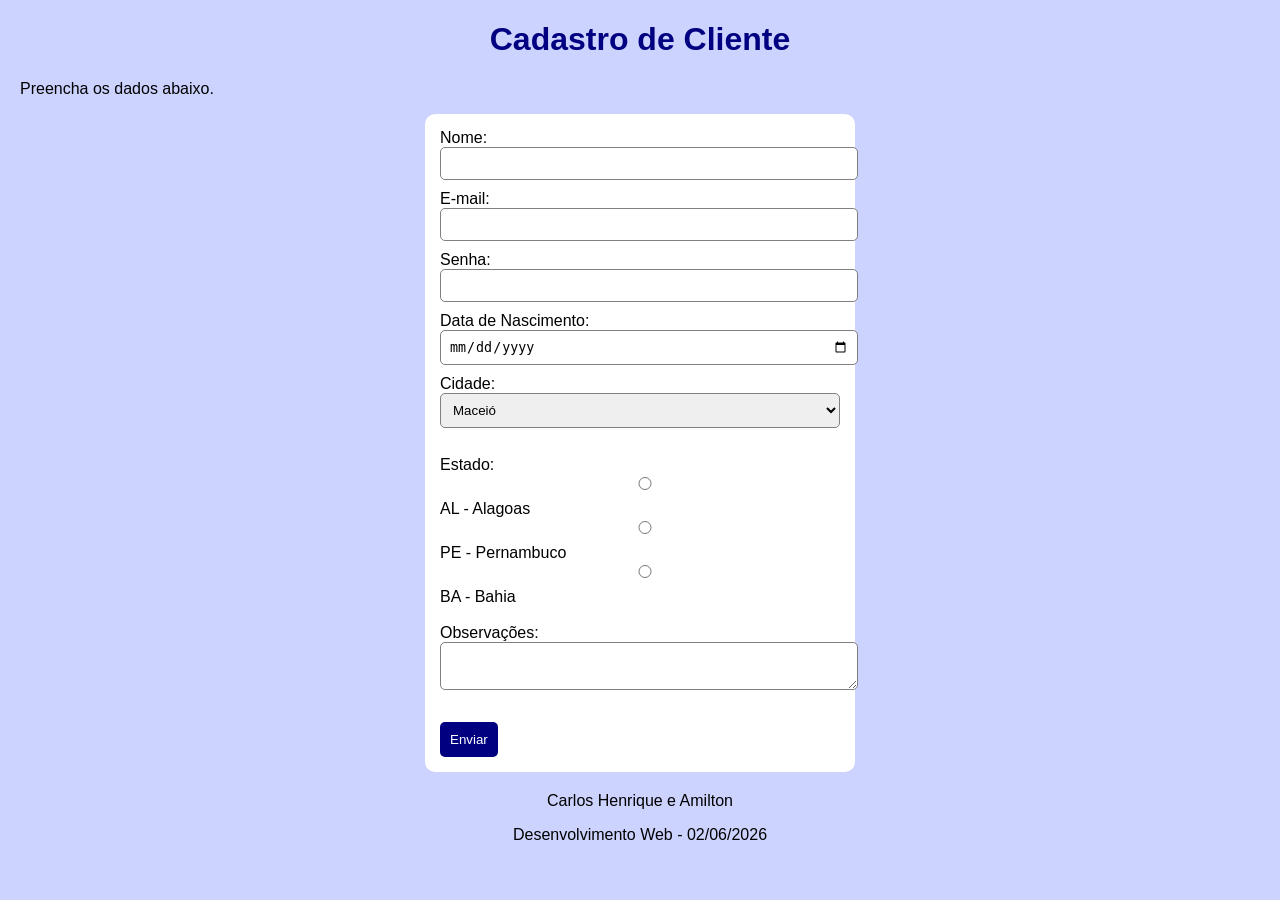
<file: atividade-css01-sala/index.html>
<!DOCTYPE html>
<html>
<head>
    <meta charset="UTF-8">
    <title>Cadastro de Cliente</title>
    <link rel="stylesheet" href="style.css">
</head>
<body>

    <h1>Cadastro de Cliente</h1>
    
    <p>Preencha os dados abaixo.</p>

    <form>
        <label>Nome:</label>
        <input type="text">
        <br>

        <label>E-mail:</label>
        <input type="email">
        <br>

        <label>Senha:</label>
        <input type="password">
        <br>

        <label>Data de Nascimento:</label>
        <input type="date">
        <br>

        <label>Cidade:</label>
        <select>
            <option>Maceió</option>
            <option>Recife</option>
            <option>Salvador</option>
        </select>
        <br><br>

        <label>Estado:</label>
        <br>

        <input type="radio" id="al" name="estado" value="AL">
        <label for="al">AL - Alagoas</label>
        <br>

        <input type="radio" id="pe" name="estado" value="PE">
        <label for="pe">PE - Pernambuco</label>
        <br>

        <input type="radio" id="ba" name="estado" value="BA">
        <label for="ba">BA - Bahia</label>
        <br><br>

        <label>Observações:</label>
        <br>
        <textarea></textarea>

        <br><br>

        <button type="submit">Enviar</button>
    </form>

    <footer>
        <p>Carlos Henrique e Amilton</p>
        <p>Desenvolvimento Web - 02/06/2026</p>
    </footer>

</body>
</html>
</file>
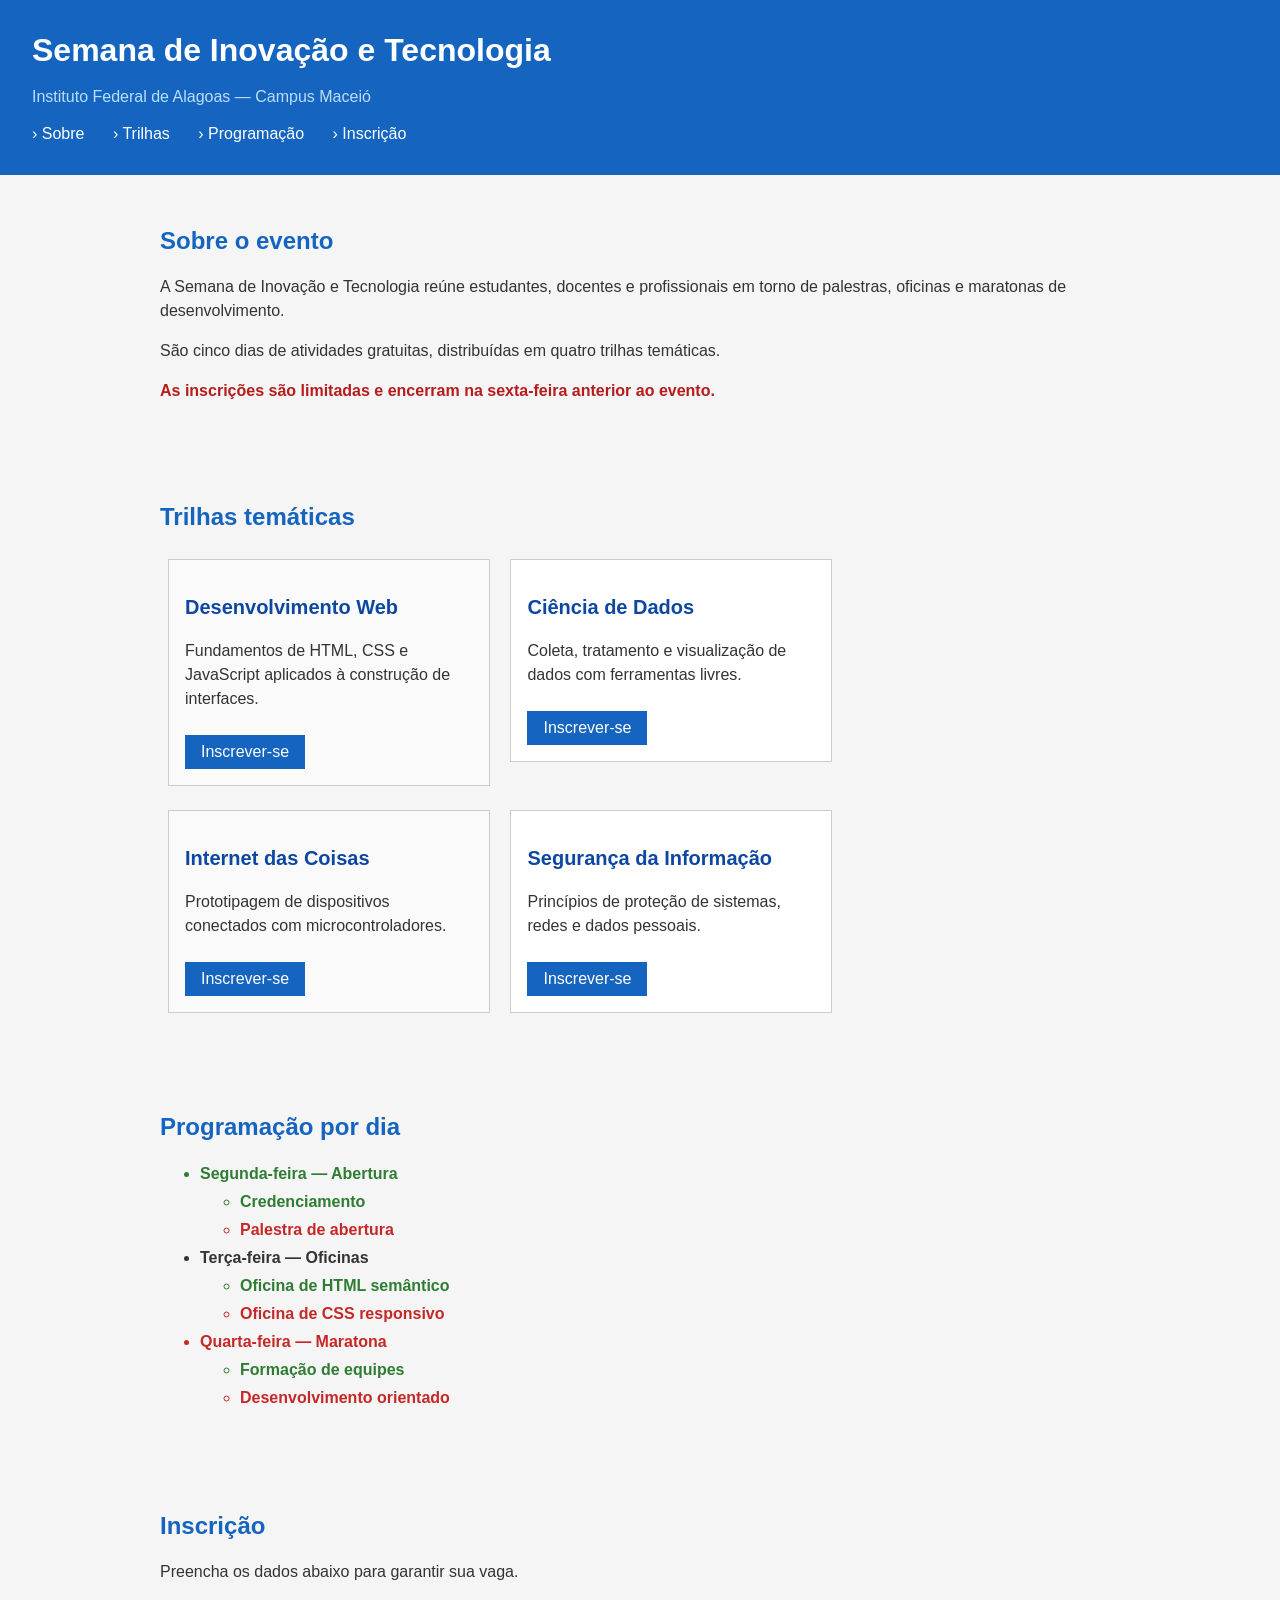
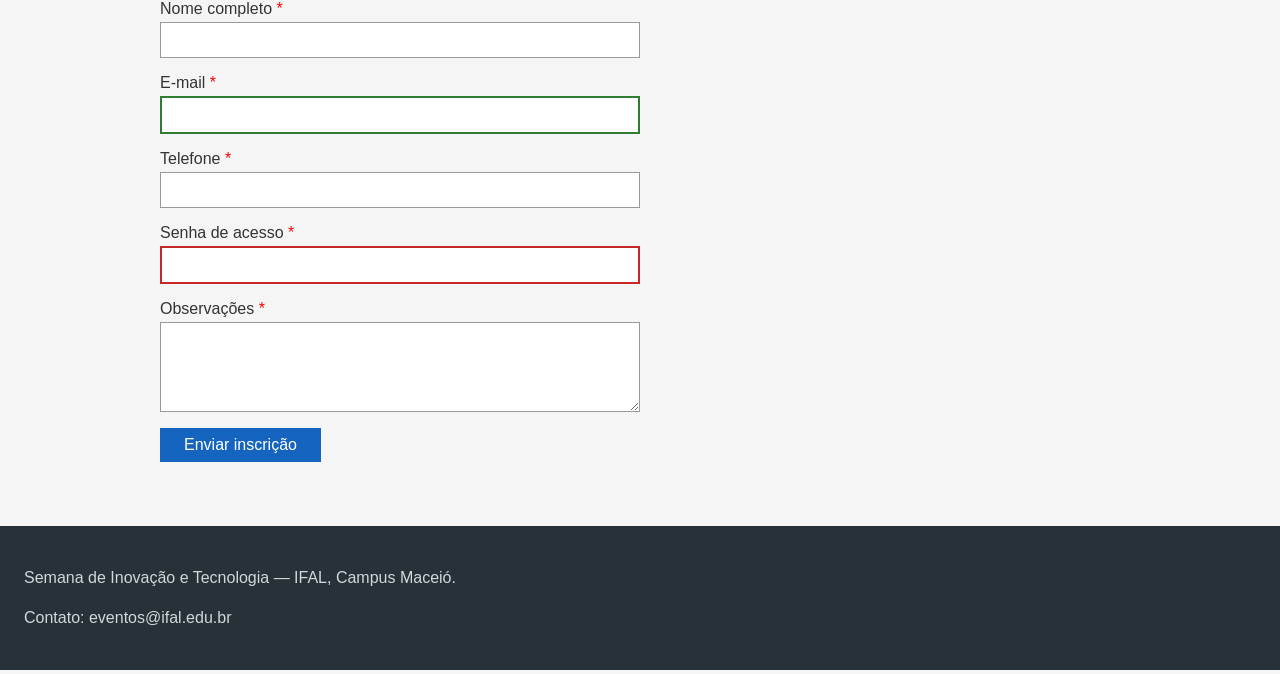
<file: Cap07/Index.html>
<!DOCTYPE html>
<html lang="pt-BR">
<head>
  <meta charset="UTF-8">
  <meta name="viewport" content="width=device-width, initial-scale=1.0">
  <title>Semana de Inovação e Tecnologia — IFAL</title>
  <!--
    ATENÇÃO: este arquivo HTML NÃO deve ser modificado.
    Toda a atividade é resolvida exclusivamente no arquivo atv01.css.
  -->
  <link rel="stylesheet" href="style.css">
</head>
<body>

  <header class="cabecalho">
    <h1>Semana de Inovação e Tecnologia</h1>
    <p class="subtitulo">Instituto Federal de Alagoas — Campus Maceió</p>
    <nav class="menu">
      <ul>
        <li><a href="#sobre">Sobre</a></li>
        <li><a href="#trilhas">Trilhas</a></li>
        <li><a href="#programacao">Programação</a></li>
        <li><a href="#inscricao">Inscrição</a></li>
      </ul>
    </nav>
  </header>

  <main>

    <section id="sobre" class="secao">
      <h2>Sobre o evento</h2>
      <p>A Semana de Inovação e Tecnologia reúne estudantes, docentes e profissionais em torno de palestras, oficinas e maratonas de desenvolvimento.</p>
      <p>São cinco dias de atividades gratuitas, distribuídas em quatro trilhas temáticas.</p>
      <p class="destaque">As inscrições são limitadas e encerram na sexta-feira anterior ao evento.</p>
    </section>

    <section id="trilhas" class="secao">
      <h2>Trilhas temáticas</h2>
      <div class="grade">
        <article class="cartao">
          <h3>Desenvolvimento Web</h3>
          <p>Fundamentos de HTML, CSS e JavaScript aplicados à construção de interfaces.</p>
          <a href="#inscricao" class="botao">Inscrever-se</a>
        </article>
        <article class="cartao">
          <h3>Ciência de Dados</h3>
          <p>Coleta, tratamento e visualização de dados com ferramentas livres.</p>
          <a href="#inscricao" class="botao">Inscrever-se</a>
        </article>
        <article class="cartao">
          <h3>Internet das Coisas</h3>
          <p>Prototipagem de dispositivos conectados com microcontroladores.</p>
          <a href="#inscricao" class="botao">Inscrever-se</a>
        </article>
        <article class="cartao">
          <h3>Segurança da Informação</h3>
          <p>Princípios de proteção de sistemas, redes e dados pessoais.</p>
          <a href="#inscricao" class="botao">Inscrever-se</a>
        </article>
      </div>
    </section>

    <section id="programacao" class="secao">
      <h2>Programação por dia</h2>
      <ul class="lista-dias">
        <li>Segunda-feira — Abertura
          <ul>
            <li>Credenciamento</li>
            <li>Palestra de abertura</li>
          </ul>
        </li>
        <li>Terça-feira — Oficinas
          <ul>
            <li>Oficina de HTML semântico</li>
            <li>Oficina de CSS responsivo</li>
          </ul>
        </li>
        <li>Quarta-feira — Maratona
          <ul>
            <li>Formação de equipes</li>
            <li>Desenvolvimento orientado</li>
          </ul>
        </li>
      </ul>
    </section>

    <section id="inscricao" class="secao">
      <h2>Inscrição</h2>
      <p>Preencha os dados abaixo para garantir sua vaga.</p>
      <form class="formulario">
        <label for="nome">Nome completo</label>
        <input type="text" id="nome" name="nome">

        <label for="email">E-mail</label>
        <input type="email" id="email" name="email">

        <label for="telefone">Telefone</label>
        <input type="tel" id="telefone" name="telefone">

        <label for="senha">Senha de acesso</label>
        <input type="password" id="senha" name="senha">

        <label for="mensagem">Observações</label>
        <textarea id="mensagem" name="mensagem" rows="4"></textarea>

        <button type="submit">Enviar inscrição</button>
      </form>
    </section>

  </main>

  <footer class="rodape">
    <p>Semana de Inovação e Tecnologia — IFAL, Campus Maceió.</p>
    <p>Contato: eventos@ifal.edu.br</p>
  </footer>

</body>
</html>
</file>
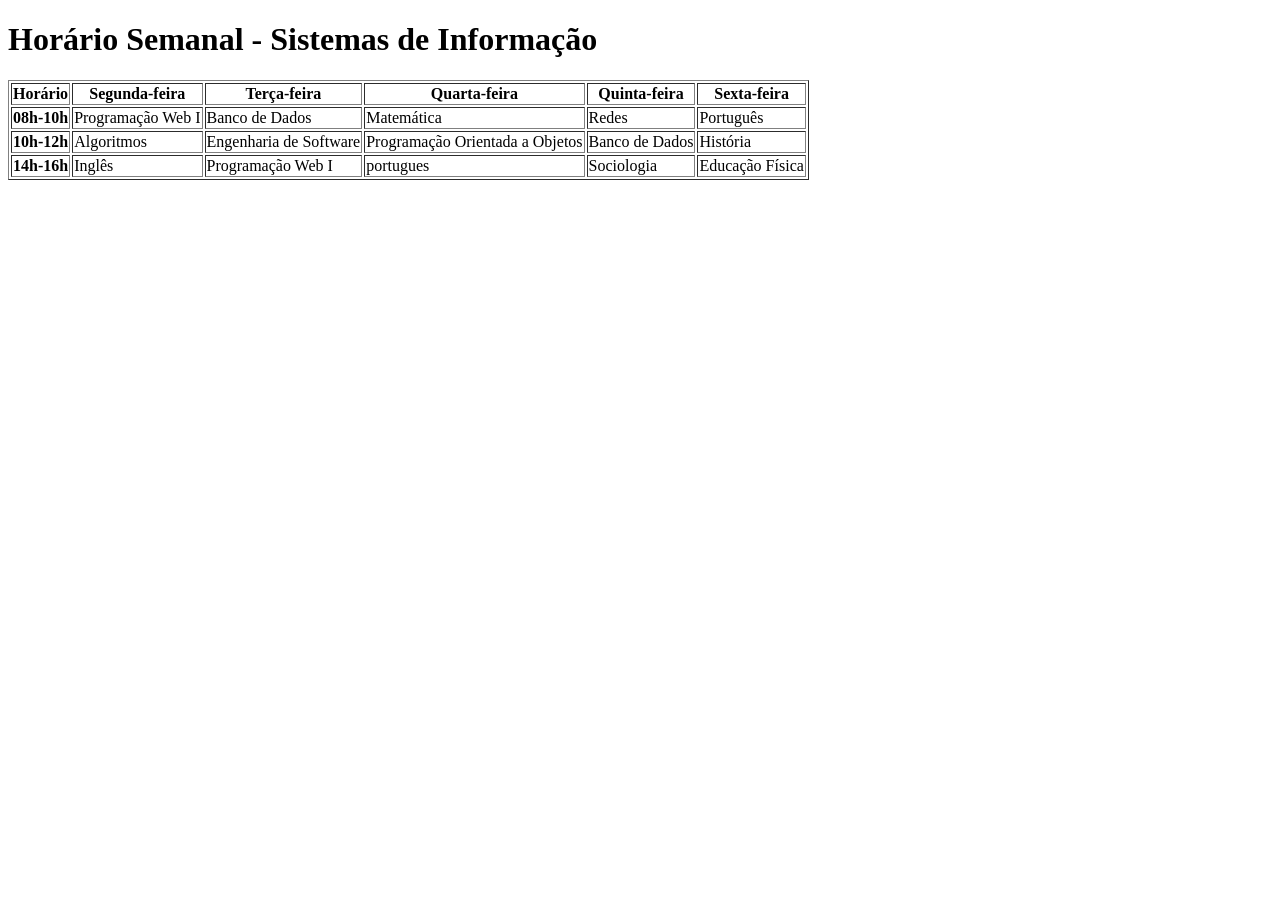
<file: Cap04/At01-tabela-basica.html>
<!DOCTYPE html>
<html lang="pt-BR">
<head>
    <meta charset="UTF-8">
    <title>Horário Semanal - Cap. 4 / Ativ. 1</title>
</head>
<body>

<h1>Horário Semanal - Sistemas de Informação</h1>

<table border="1">
    <tr>
        <th>Horário</th>
        <th>Segunda-feira</th>
        <th>Terça-feira</th>
        <th>Quarta-feira</th>
        <th>Quinta-feira</th>
        <th>Sexta-feira</th>
    </tr>

    <tr>
        <th>08h-10h</th>
        <td>Programação Web I</td>
        <td>Banco de Dados</td>
        <td>Matemática</td>
        <td>Redes</td>
        <td>Português</td>
    </tr>

    <tr>
        <th>10h-12h</th>
        <td>Algoritmos</td>
        <td>Engenharia de Software</td>
        <td>Programação Orientada a Objetos</td>
        <td>Banco de Dados</td>
        <td>História</td>
    </tr>

    <tr>
        <th>14h-16h</th>
        <td>Inglês</td>
        <td>Programação Web I</td>
        <td>portugues</td>
        <td>Sociologia</td>
        <td>Educação Física</td>
    </tr>

</table>

<p>
    

</body>
</html>
</file>
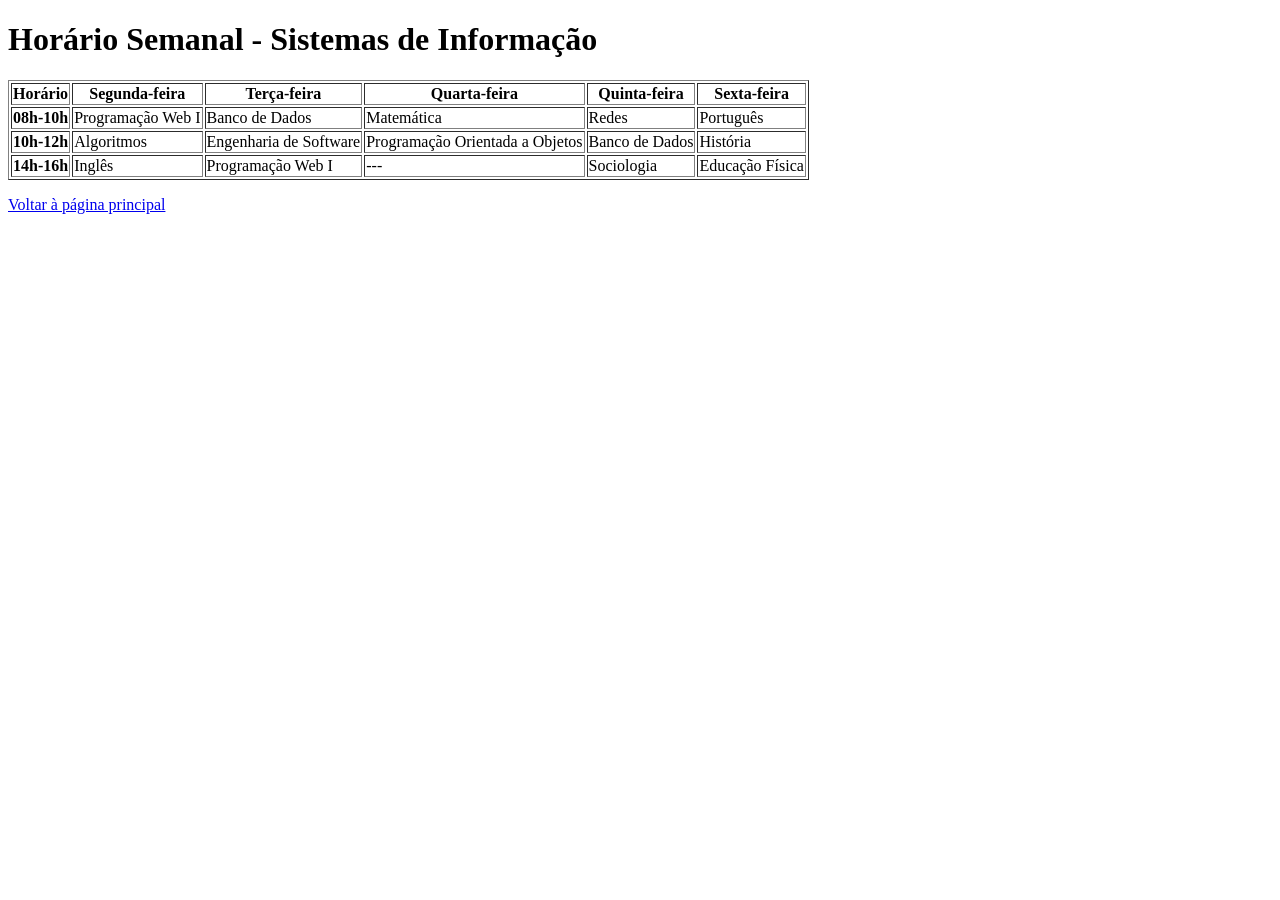
<file: Cap04/at01-tabela-basica.html>
<!DOCTYPE html>
<html lang="pt-BR">
<head>
    <meta charset="UTF-8">
    <title>Horário Semanal - Cap. 4 / Ativ. 1</title>
</head>
<body>

<h1>Horário Semanal - Sistemas de Informação</h1>

<table border="1">
    <tr>
        <th>Horário</th>
        <th>Segunda-feira</th>
        <th>Terça-feira</th>
        <th>Quarta-feira</th>
        <th>Quinta-feira</th>
        <th>Sexta-feira</th>
    </tr>

    <tr>
        <th>08h-10h</th>
        <td>Programação Web I</td>
        <td>Banco de Dados</td>
        <td>Matemática</td>
        <td>Redes</td>
        <td>Português</td>
    </tr>

    <tr>
        <th>10h-12h</th>
        <td>Algoritmos</td>
        <td>Engenharia de Software</td>
        <td>Programação Orientada a Objetos</td>
        <td>Banco de Dados</td>
        <td>História</td>
    </tr>

    <tr>
        <th>14h-16h</th>
        <td>Inglês</td>
        <td>Programação Web I</td>
        <td>---</td>
        <td>Sociologia</td>
        <td>Educação Física</td>
    </tr>

</table>

<p>
    <a href="index.html">Voltar à página principal</a>
</p>

</body>
</html>
</file>
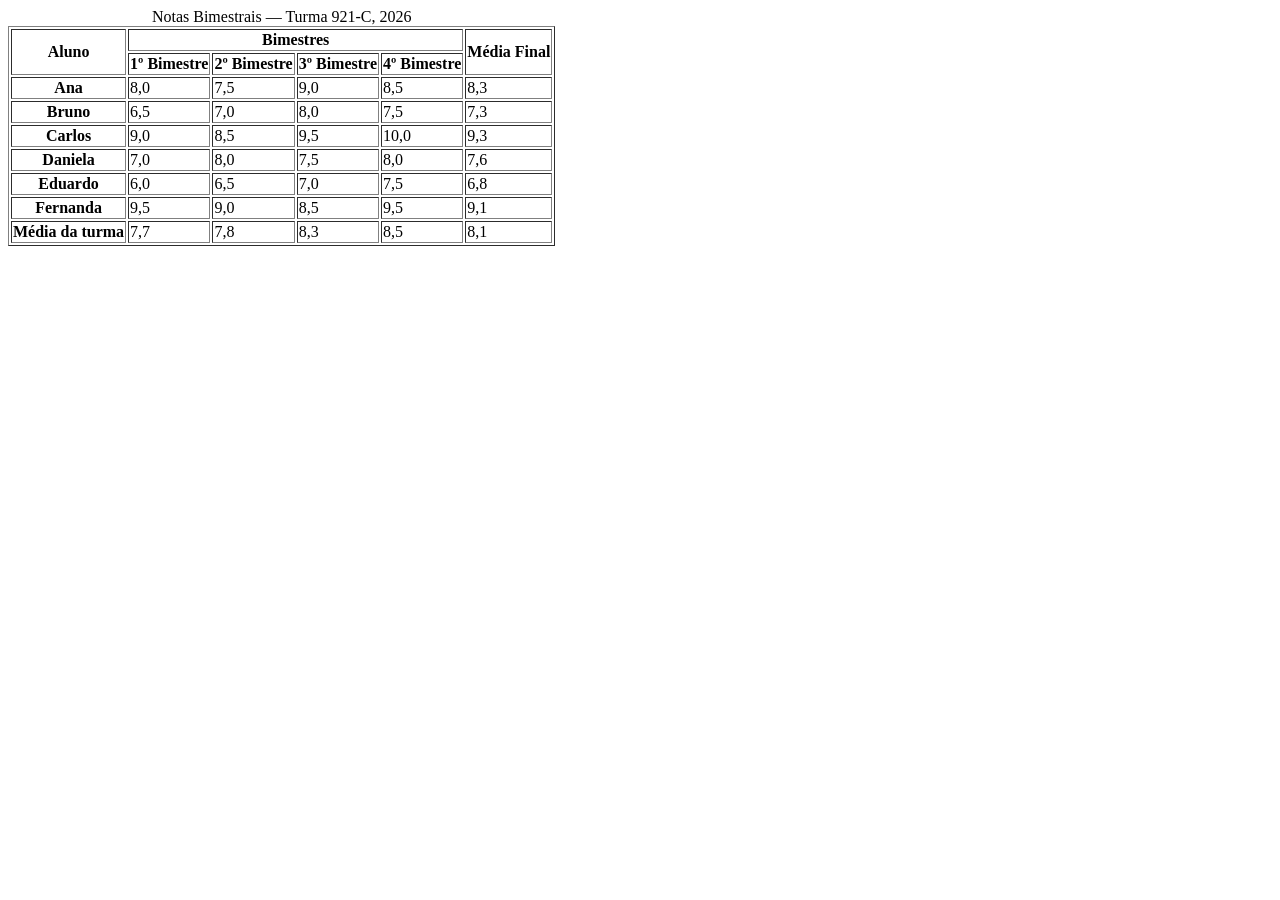
<file: Cap04/at02.html>
<!DOCTYPE html>
<html lang="pt-BR">
<head>
    <meta charset="UTF-8">
    <title>Atividade 2 - Tabela Semântica</title>
</head>
<body>

<table border="1">
    <caption>Notas Bimestrais — Turma 921-C, 2026</caption>

    <thead>
        <tr>
            <th scope="col" rowspan="2">Aluno</th>
            <th scope="col" colspan="4">Bimestres</th>
            <th scope="col" rowspan="2">Média Final</th>
        </tr>
        <tr>
            <th scope="col">1º Bimestre</th>
            <th scope="col">2º Bimestre</th>
            <th scope="col">3º Bimestre</th>
            <th scope="col">4º Bimestre</th>
        </tr>
    </thead>

    <tbody>
        <tr>
            <th scope="row">Ana</th>
            <td>8,0</td>
            <td>7,5</td>
            <td>9,0</td>
            <td>8,5</td>
            <td>8,3</td>
        </tr>

        <tr>
            <th scope="row">Bruno</th>
            <td>6,5</td>
            <td>7,0</td>
            <td>8,0</td>
            <td>7,5</td>
            <td>7,3</td>
        </tr>

        <tr>
            <th scope="row">Carlos</th>
            <td>9,0</td>
            <td>8,5</td>
            <td>9,5</td>
            <td>10,0</td>
            <td>9,3</td>
        </tr>

        <tr>
            <th scope="row">Daniela</th>
            <td>7,0</td>
            <td>8,0</td>
            <td>7,5</td>
            <td>8,0</td>
            <td>7,6</td>
        </tr>

        <tr>
            <th scope="row">Eduardo</th>
            <td>6,0</td>
            <td>6,5</td>
            <td>7,0</td>
            <td>7,5</td>
            <td>6,8</td>
        </tr>

        <tr>
            <th scope="row">Fernanda</th>
            <td>9,5</td>
            <td>9,0</td>
            <td>8,5</td>
            <td>9,5</td>
            <td>9,1</td>
        </tr>
    </tbody>

    <tfoot>
        <tr>
            <th>Média da turma</th>
            <td>7,7</td>
            <td>7,8</td>
            <td>8,3</td>
            <td>8,5</td>
            <td>8,1</td>
        </tr>
    </tfoot>
</table>

 
</body>
</html>
</file>
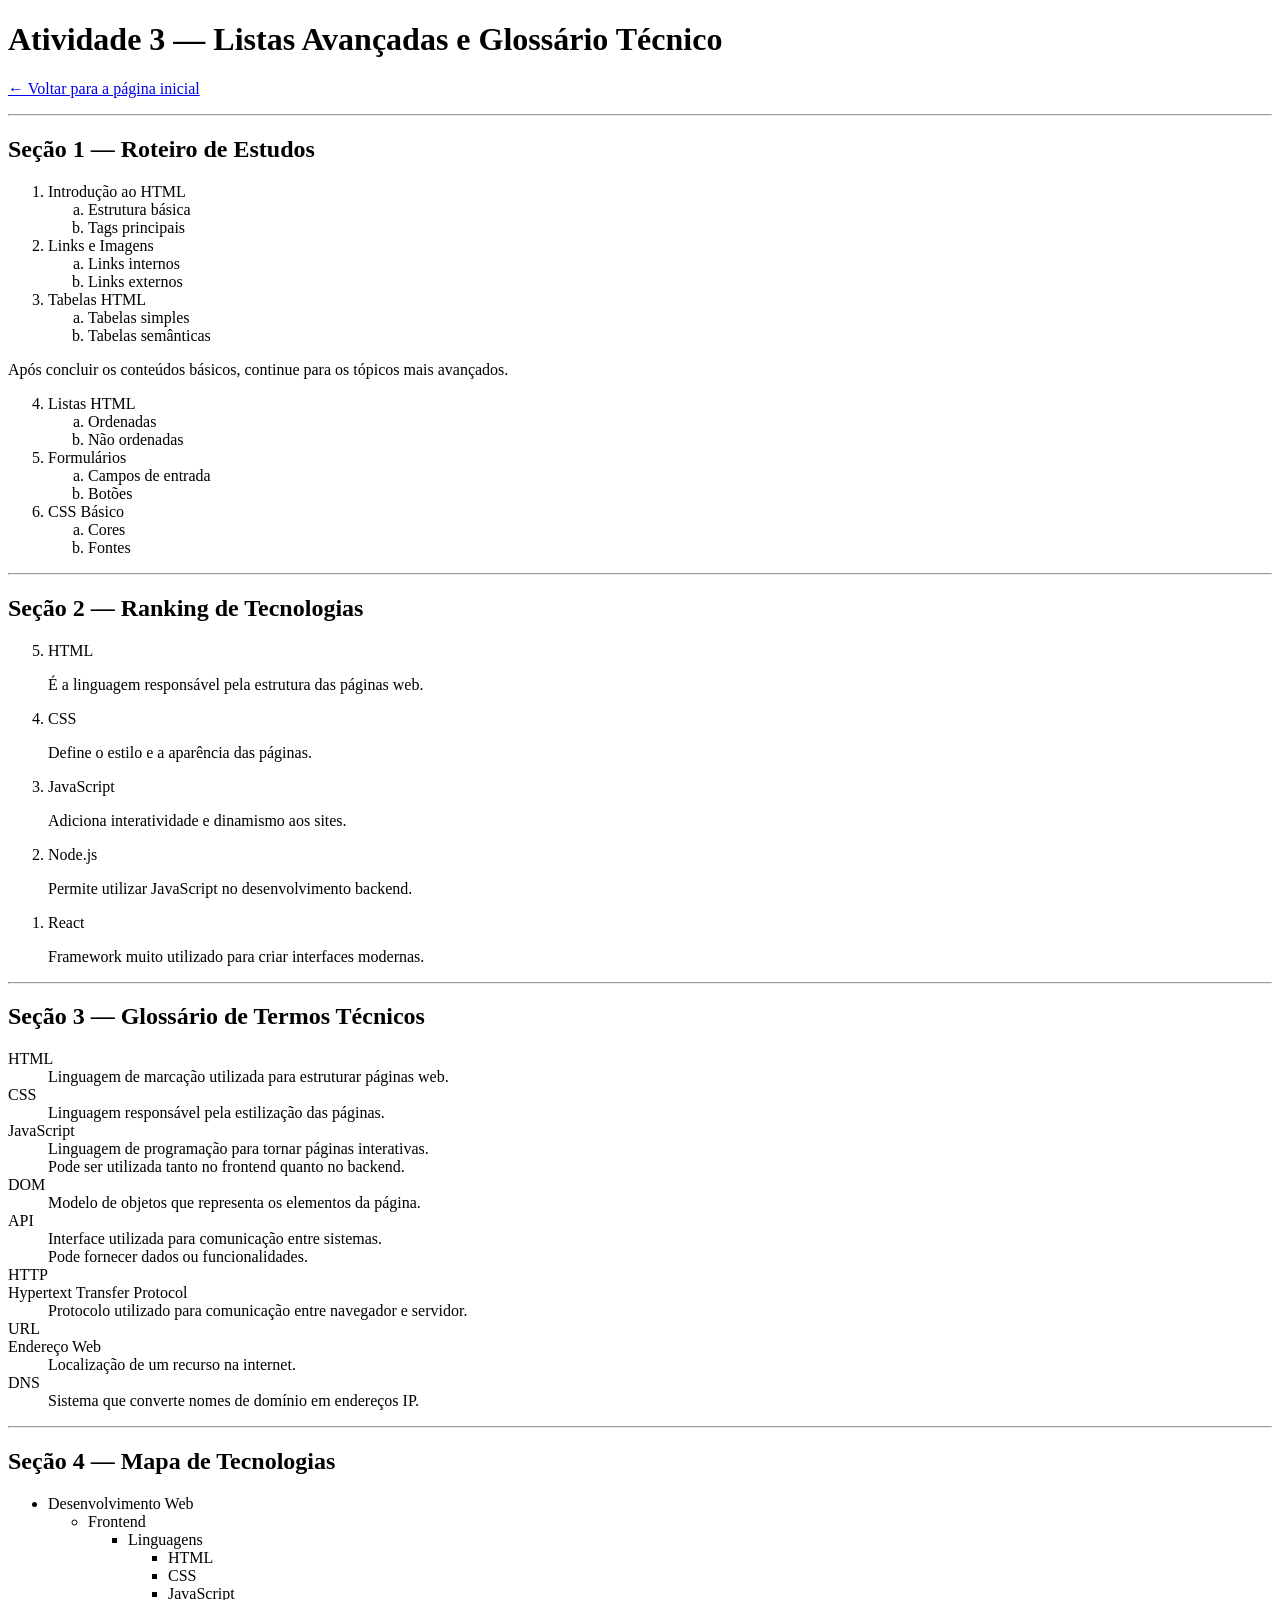
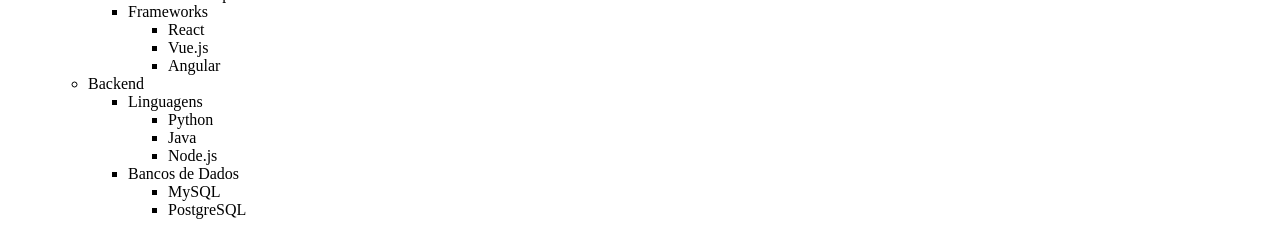
<file: Cap04/at03.html>
<!DOCTYPE html>
<html lang="pt-BR">
<head>
    <meta charset="UTF-8">
    <title>Atividade 3 - Listas Avançadas e Glossário</title>
</head>
<body>

<h1>Atividade 3 — Listas Avançadas e Glossário Técnico</h1>

<p><a href="../index.html">← Voltar para a página inicial</a></p>

<hr>

<h2>Seção 1 — Roteiro de Estudos</h2>

<ol>
    <li>Introdução ao HTML
        <ol type="a">
            <li>Estrutura básica</li>
            <li>Tags principais</li>
        </ol>
    </li>

    <li>Links e Imagens
        <ol type="a">
            <li>Links internos</li>
            <li>Links externos</li>
        </ol>
    </li>

    <li>Tabelas HTML
        <ol type="a">
            <li>Tabelas simples</li>
            <li>Tabelas semânticas</li>
        </ol>
    </li>
</ol>

<p>Após concluir os conteúdos básicos, continue para os tópicos mais avançados.</p>

<ol start="4">
    <li>Listas HTML
        <ol type="a">
            <li>Ordenadas</li>
            <li>Não ordenadas</li>
        </ol>
    </li>

    <li>Formulários
        <ol type="a">
            <li>Campos de entrada</li>
            <li>Botões</li>
        </ol>
    </li>

    <li>CSS Básico
        <ol type="a">
            <li>Cores</li>
            <li>Fontes</li>
        </ol>
    </li>
</ol>

<hr>

<h2>Seção 2 — Ranking de Tecnologias</h2>

<ol reversed>
    <li>HTML
        <p>É a linguagem responsável pela estrutura das páginas web.</p>
    </li>

    <li>CSS
        <p>Define o estilo e a aparência das páginas.</p>
    </li>

    <li>JavaScript
        <p>Adiciona interatividade e dinamismo aos sites.</p>
    </li>

    <li>Node.js
        <p>Permite utilizar JavaScript no desenvolvimento backend.</p>
    </li>

    <li>React
        <p>Framework muito utilizado para criar interfaces modernas.</p>
    </li>
</ol>

<hr>

<h2>Seção 3 — Glossário de Termos Técnicos</h2>

<dl>

    <dt>HTML</dt>
    <dd>Linguagem de marcação utilizada para estruturar páginas web.</dd>

    <dt>CSS</dt>
    <dd>Linguagem responsável pela estilização das páginas.</dd>

    <dt>JavaScript</dt>
    <dd>Linguagem de programação para tornar páginas interativas.</dd>
    <dd>Pode ser utilizada tanto no frontend quanto no backend.</dd>

    <dt>DOM</dt>
    <dd>Modelo de objetos que representa os elementos da página.</dd>

    <dt>API</dt>
    <dd>Interface utilizada para comunicação entre sistemas.</dd>
    <dd>Pode fornecer dados ou funcionalidades.</dd>

    <dt>HTTP</dt>
    <dt>Hypertext Transfer Protocol</dt>
    <dd>Protocolo utilizado para comunicação entre navegador e servidor.</dd>

    <dt>URL</dt>
    <dt>Endereço Web</dt>
    <dd>Localização de um recurso na internet.</dd>

    <dt>DNS</dt>
    <dd>Sistema que converte nomes de domínio em endereços IP.</dd>

</dl>

<hr>

<h2>Seção 4 — Mapa de Tecnologias</h2>

<ul>
    <li>Desenvolvimento Web
        <ul>
            <li>Frontend
                <ul>
                    <li>Linguagens
                        <ul>
                            <li>HTML</li>
                            <li>CSS</li>
                            <li>JavaScript</li>
                        </ul>
                    </li>

                    <li>Frameworks
                        <ul>
                            <li>React</li>
                            <li>Vue.js</li>
                            <li>Angular</li>
                        </ul>
                    </li>

                </ul>
            </li>

            <li>Backend
                <ul>
                    <li>Linguagens
                        <ul>
                            <li>Python</li>
                            <li>Java</li>
                            <li>Node.js</li>
                        </ul>
                    </li>

                    <li>Bancos de Dados
                        <ul>
                            <li>MySQL</li>
                            <li>PostgreSQL</li>
                        </ul>
                    </li>

                </ul>
            </li>

        </ul>
    </li>
</ul>

</body>
          </html>
</file>
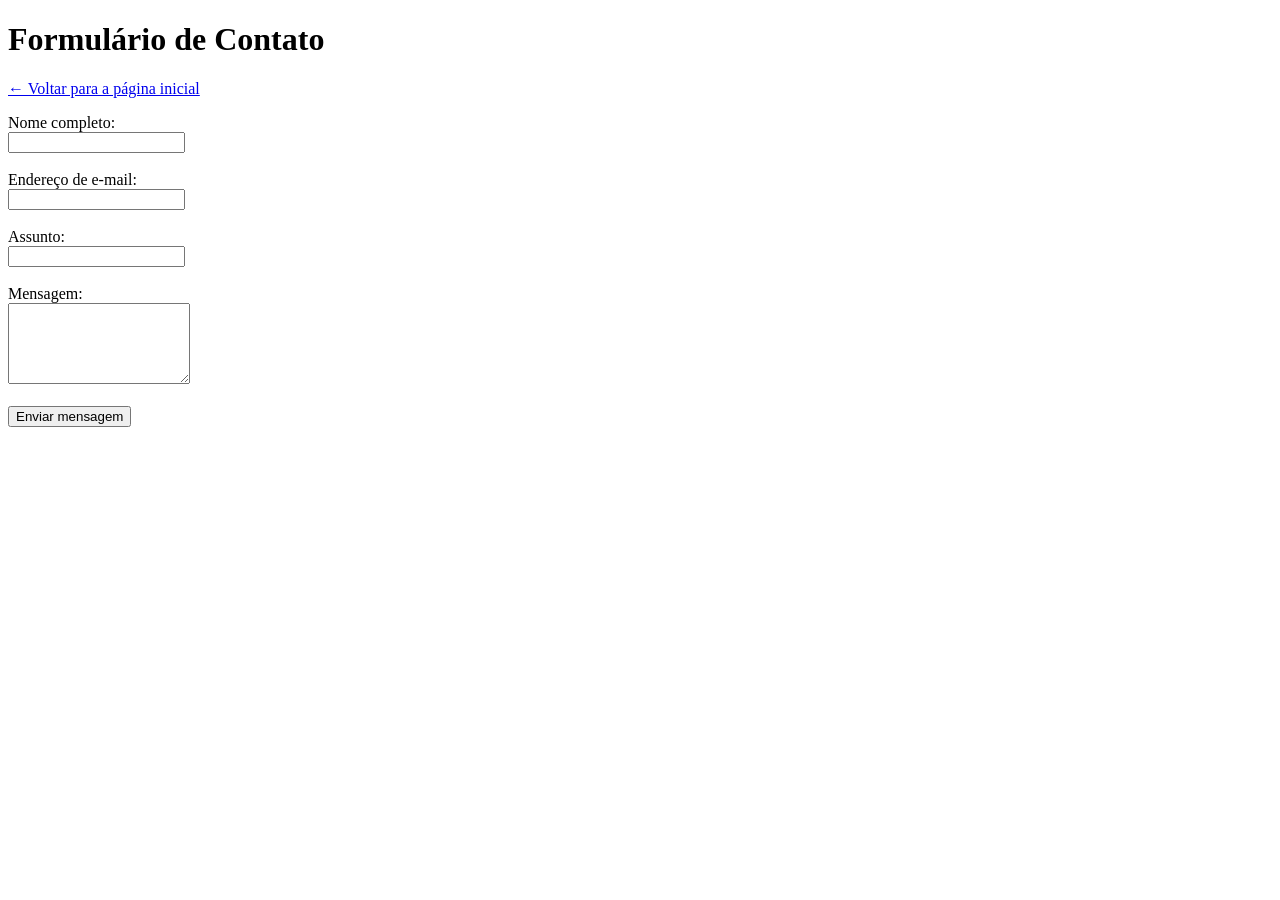
<file: cap05/at01.html>
<!DOCTYPE html>
<html lang="pt-BR">
<head>
    <meta charset="UTF-8">
    <meta name="viewport" content="width=device-width, initial-scale=1.0">
    <title>AT01 - Formulário de Contato</title>
</head>
<body>

    <h1>Formulário de Contato</h1>

    <p><a href="../index.html">← Voltar para a página inicial</a></p>

    <form action="https://httpbin.org/get" method="get">

        <label for="nome">Nome completo:</label><br>
        <input type="text" id="nome" name="nome"><br><br>

        <label for="email">Endereço de e-mail:</label><br>
        <input type="email" id="email" name="email"><br><br>

        <label for="assunto">Assunto:</label><br>
        <input type="text" id="assunto" name="assunto"><br><br>

        <label for="mensagem">Mensagem:</label><br>
        <textarea id="mensagem" name="mensagem" rows="5"></textarea><br><br>

        <button type="submit">Enviar mensagem</button>

    </form>

</body>
  </html>
</file>
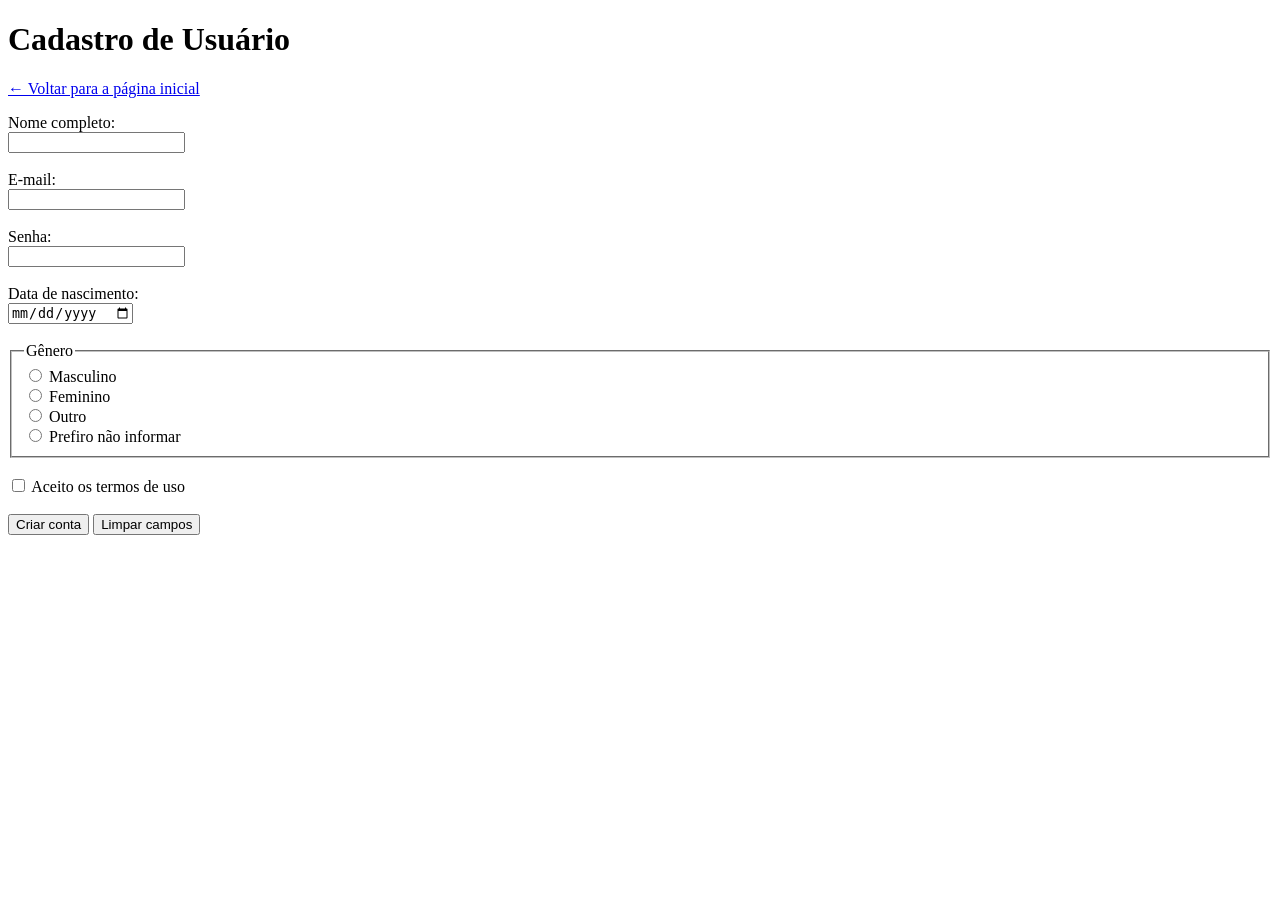
<file: cap05/at02.html>
<!DOCTYPE html>
<html lang="pt-BR">
<head>
    <meta charset="UTF-8">
    <meta name="viewport" content="width=device-width, initial-scale=1.0">
    <title>AT02 - Cadastro de Usuário</title>
</head>
<body>

<h1>Cadastro de Usuário</h1>

<p><a href="../index.html">← Voltar para a página inicial</a></p>

<form action="https://httpbin.org/post" method="post">

    <label for="nome">Nome completo:</label><br>
    <input type="text" id="nome" name="nome" required minlength="3"><br><br>

    <label for="email">E-mail:</label><br>
    <input type="email" id="email" name="email" required><br><br>

    <label for="senha">Senha:</label><br>
    <input type="password" id="senha" name="senha" required minlength="8"><br><br>

    <label for="nascimento">Data de nascimento:</label><br>
    <input type="date" id="nascimento" name="nascimento" required><br><br>

    <fieldset>
        <legend>Gênero</legend>

        <input type="radio" id="masculino" name="genero" value="masculino">
        <label for="masculino">Masculino</label><br>

        <input type="radio" id="feminino" name="genero" value="feminino">
        <label for="feminino">Feminino</label><br>

        <input type="radio" id="outro" name="genero" value="outro">
        <label for="outro">Outro</label><br>

        <input type="radio" id="prefiro_nao_informar" name="genero" value="prefiro_nao_informar">
        <label for="prefiro_nao_informar">Prefiro não informar</label>
    </fieldset>

    <br>

    <input type="checkbox" id="aceite" name="aceite" value="sim" required>
    <label for="aceite">Aceito os termos de uso</label>

    <br><br>

    <button type="submit">Criar conta</button>
    <button type="reset">Limpar campos</button>

</form>

</body>
      </html>
</file>
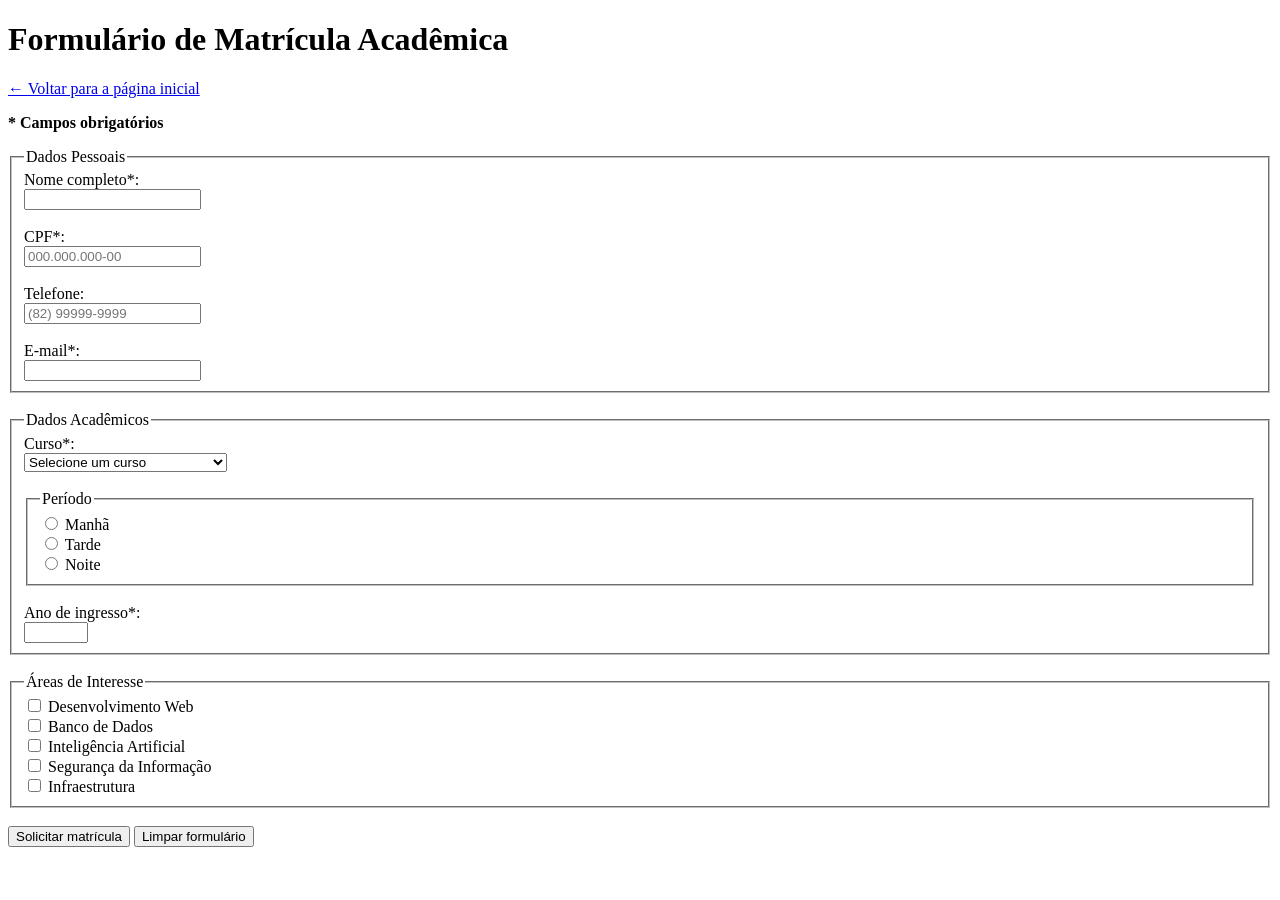
<file: cap05/at03.html>
<!DOCTYPE html>
<html lang="pt-BR">
<head>
    <meta charset="UTF-8">
    <meta name="viewport" content="width=device-width, initial-scale=1.0">
    <title>AT03 - Matrícula Acadêmica</title>
</head>
<body>

<h1>Formulário de Matrícula Acadêmica</h1>

<p><a href="../index.html">← Voltar para a página inicial</a></p>

<p><strong>* Campos obrigatórios</strong></p>

<form action="https://httpbin.org/post" method="post">

    <fieldset>
        <legend>Dados Pessoais</legend>

        <label for="nome">Nome completo*:</label><br>
        <input type="text" id="nome" name="nome" required minlength="5" maxlength="100"><br><br>

        <label for="cpf">CPF*:</label><br>
        <input type="text" id="cpf" name="cpf"
        required
        pattern="\d{3}\.\d{3}\.\d{3}-\d{2}"
        placeholder="000.000.000-00"
        title="CPF no formato 000.000.000-00"><br><br>

        <label for="telefone">Telefone:</label><br>
        <input type="tel" id="telefone" name="telefone"
        pattern="\(\d{2}\)\s\d{4,5}-\d{4}"
        placeholder="(82) 99999-9999"><br><br>

        <label for="email">E-mail*:</label><br>
        <input type="email" id="email" name="email" required>
    </fieldset>

    <br>

    <fieldset>
        <legend>Dados Acadêmicos</legend>

        <label for="curso">Curso*:</label><br>
        <select id="curso" name="curso" required>
            <option value="">Selecione um curso</option>

            <optgroup label="Computação">
                <option>Sistemas de Informação</option>
                <option>Ciência da Computação</option>
                <option>Engenharia da Computação</option>
            </optgroup>

            <optgroup label="Gestão">
                <option>Administração</option>
                <option>Ciências Contábeis</option>
            </optgroup>
        </select>

        <br><br>

        <fieldset>
            <legend>Período</legend>

            <input type="radio" id="manha" name="periodo" value="Manhã">
            <label for="manha">Manhã</label><br>

            <input type="radio" id="tarde" name="periodo" value="Tarde">
            <label for="tarde">Tarde</label><br>

            <input type="radio" id="noite" name="periodo" value="Noite">
            <label for="noite">Noite</label>
        </fieldset>

        <br>

        <label for="ano_ingresso">Ano de ingresso*:</label><br>
        <input type="number" id="ano_ingresso" name="ano_ingresso"
        min="2025" max="2030" required>

    </fieldset>

    <br>

    <fieldset>
        <legend>Áreas de Interesse</legend>

        <input type="checkbox" id="web" name="interesses[]" value="Desenvolvimento Web">
        <label for="web">Desenvolvimento Web</label><br>

        <input type="checkbox" id="bd" name="interesses[]" value="Banco de Dados">
        <label for="bd">Banco de Dados</label><br>

        <input type="checkbox" id="ia" name="interesses[]" value="Inteligência Artificial">
        <label for="ia">Inteligência Artificial</label><br>

        <input type="checkbox" id="seguranca" name="interesses[]" value="Segurança da Informação">
        <label for="seguranca">Segurança da Informação</label><br>

        <input type="checkbox" id="infra" name="interesses[]" value="Infraestrutura">
        <label for="infra">Infraestrutura</label>
    </fieldset>

    <br>

    <button type="submit">Solicitar matrícula</button>
    <button type="reset">Limpar formulário</button>

</form>

</body>
  </html>
</file>
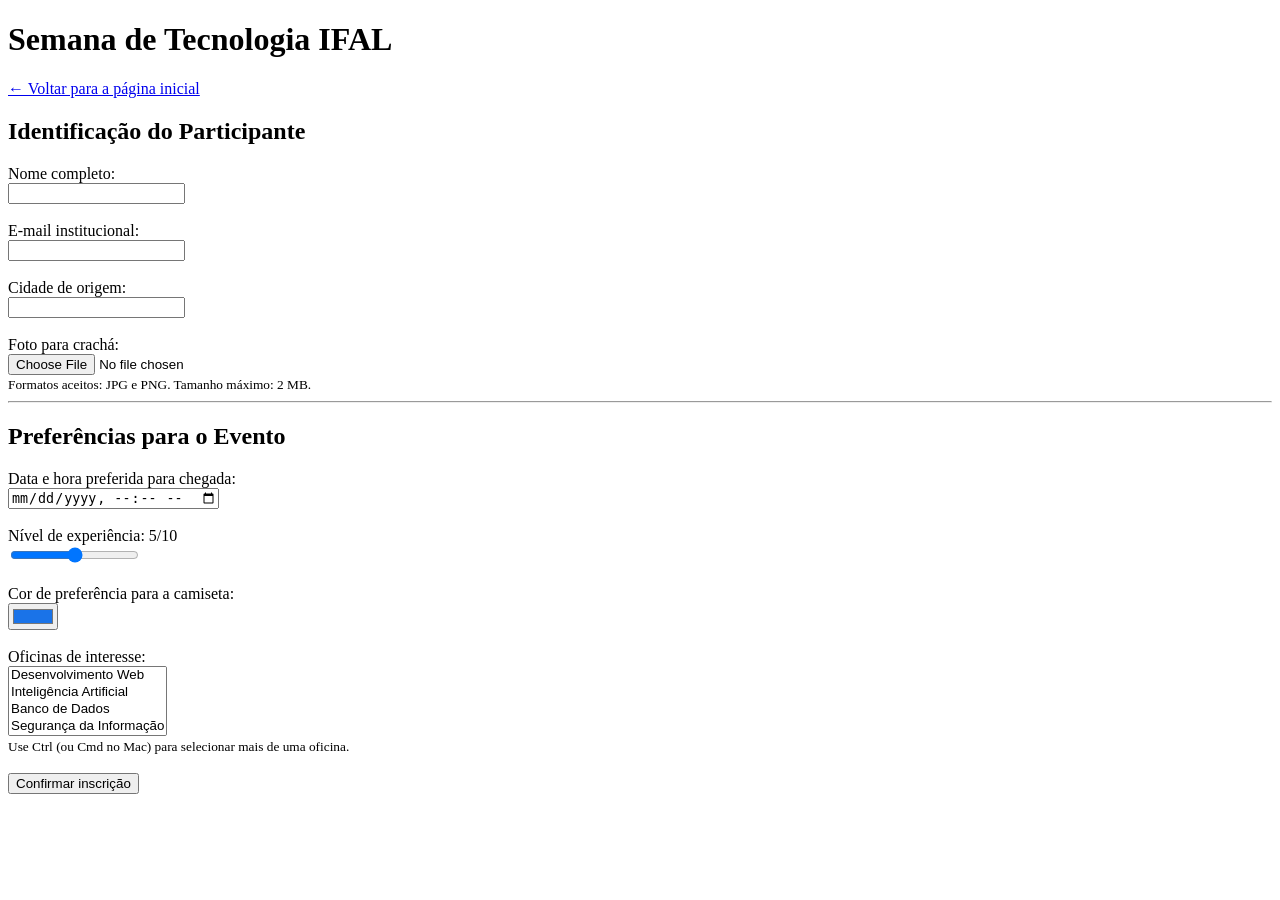
<file: cap05/at04.html>
<!DOCTYPE html>
<html lang="pt-BR">
<head>
    <meta charset="UTF-8">
    <meta name="viewport" content="width=device-width, initial-scale=1.0">
    <title>AT04 - Inscrição em Evento</title>
</head>
<body>

<h1>Semana de Tecnologia IFAL</h1>

<p><a href="../index.html">← Voltar para a página inicial</a></p>

<form action="https://httpbin.org/post" method="post" enctype="multipart/form-data">

    <h2>Identificação do Participante</h2>

    <label for="nome">Nome completo:</label><br>
    <input type="text" id="nome" name="nome" required><br><br>

    <label for="email">E-mail institucional:</label><br>
    <input type="email" id="email" name="email" required><br><br>

    <label for="cidade">Cidade de origem:</label><br>
    <input type="text" id="cidade" name="cidade" list="cidades">

    <datalist id="cidades">
        <option value="Maceió">
        <option value="Arapiraca">
        <option value="Palmeira dos Índios">
        <option value="Rio Largo">
        <option value="União dos Palmares">
        <option value="Penedo">
        <option value="Delmiro Gouveia">
        <option value="Boca da Mata">
    </datalist>

    <br><br>

    <label for="foto">Foto para crachá:</label><br>
    <input
        type="file"
        id="foto"
        name="foto"
        accept="image/jpeg,image/png"
        aria-describedby="info-foto">

    <br>

    <small id="info-foto">
        Formatos aceitos: JPG e PNG. Tamanho máximo: 2 MB.
    </small>

    <hr>

    <h2>Preferências para o Evento</h2>

    <label for="chegada">Data e hora preferida para chegada:</label><br>
    <input type="datetime-local" id="chegada" name="chegada">

    <br><br>

    <label for="experiencia">
        Nível de experiência:
        <span id="valor-experiencia">5</span>/10
    </label><br>

    <input
        type="range"
        id="experiencia"
        name="experiencia"
        min="0"
        max="10"
        step="1"
        value="5"
        oninput="document.getElementById('valor-experiencia').textContent = this.value">

    <br><br>

    <label for="cor_camiseta">Cor de preferência para a camiseta:</label><br>
    <input
        type="color"
        id="cor_camiseta"
        name="cor_camiseta"
        value="#1a73e8">

    <br><br>

    <label for="oficinas">Oficinas de interesse:</label><br>

    <select
        id="oficinas"
        name="oficinas[]"
        multiple
        size="4"
        aria-describedby="info-oficinas">

        <option>Desenvolvimento Web</option>
        <option>Inteligência Artificial</option>
        <option>Banco de Dados</option>
        <option>Segurança da Informação</option>
        <option>Computação em Nuvem</option>
    </select>

    <br>

    <small id="info-oficinas">
        Use Ctrl (ou Cmd no Mac) para selecionar mais de uma oficina.
    </small>

    <input type="hidden" name="edicao" value="2026">

    <br><br>

    <button type="submit">Confirmar inscrição</button>

</form>

</body>
  </html>
</file>
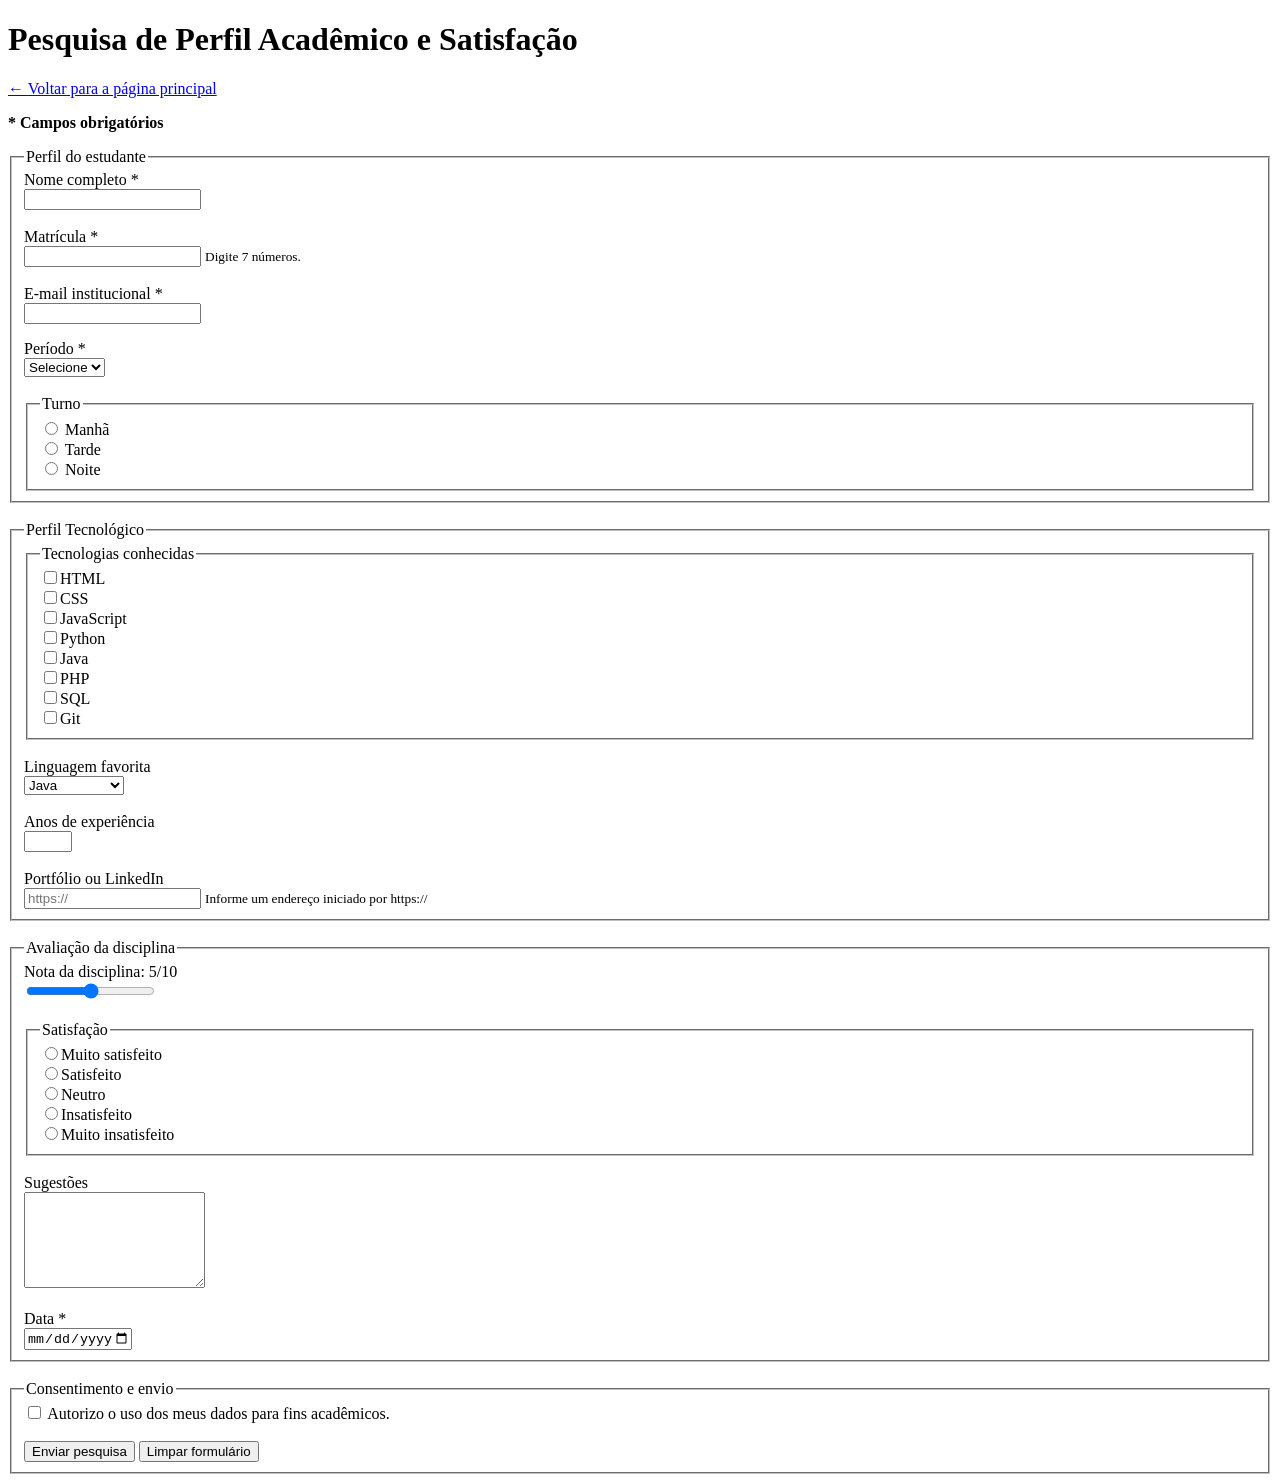
<file: cap05/at05.html>
<!DOCTYPE html>
<html lang="pt-BR">
<head>
<meta charset="UTF-8">
<meta name="viewport" content="width=device-width, initial-scale=1.0">
<title>PWEB1 — Cap. 05 — AT05 — Pesquisa Acadêmica</title>
</head>

<body>

<header>
<h1>Pesquisa de Perfil Acadêmico e Satisfação</h1>
<p><a href="../index.html">← Voltar para a página principal</a></p>
</header>

<main>

<p><strong>* Campos obrigatórios</strong></p>

<form action="https://httpbin.org/post" method="post" novalidate>

<fieldset>
<legend>Perfil do estudante</legend>

<label for="nome">Nome completo * </label><br>
<input type="text" id="nome" name="nome" autocomplete="name"
required aria-required="true"><br><br>

<label for="matricula">Matrícula * </label><br>
<input type="text" id="matricula" name="matricula"
pattern="\d{7}" required aria-required="true"
aria-describedby="infoMatricula">
<small id="infoMatricula">Digite 7 números.</small>
<br><br>

<label for="email">E-mail institucional *</label><br>

<input
type="email"
id="email"
name="email"
autocomplete="email"
required
aria-required="true"
aria-invalid="false"
aria-describedby="erro-email"
pattern="[a-zA-Z0-9._%+\-]+@ifal\.edu\.br"
onblur="validarEmail(this)">

<p id="erro-email" role="alert"></p>

<label for="periodo">Período *</label><br>

<select id="periodo" name="periodo" required aria-required="true">
<option value="">Selecione</option>
<option>1º</option>
<option>2º</option>
<option>3º</option>
<option>4º</option>
<option>5º</option>
<option>6º</option>
<option>7º</option>
<option>8º</option>
</select>

<br><br>

<fieldset>
<legend>Turno</legend>

<input type="radio" id="manha" name="turno" value="Manhã">
<label for="manha">Manhã</label><br>

<input type="radio" id="tarde" name="turno" value="Tarde">
<label for="tarde">Tarde</label><br>

<input type="radio" id="noite" name="turno" value="Noite">
<label for="noite">Noite</label>

</fieldset>

</fieldset>

<br>

<fieldset>

<legend>Perfil Tecnológico</legend>

<fieldset>

<legend>Tecnologias conhecidas</legend>

<input type="checkbox" name="tecnologias[]" value="HTML">HTML<br>
<input type="checkbox" name="tecnologias[]" value="CSS">CSS<br>
<input type="checkbox" name="tecnologias[]" value="JavaScript">JavaScript<br>
<input type="checkbox" name="tecnologias[]" value="Python">Python<br>
<input type="checkbox" name="tecnologias[]" value="Java">Java<br>
<input type="checkbox" name="tecnologias[]" value="PHP">PHP<br>
<input type="checkbox" name="tecnologias[]" value="SQL">SQL<br>
<input type="checkbox" name="tecnologias[]" value="Git">Git

</fieldset>

<br>

<label for="linguagem">Linguagem favorita</label><br>

<select id="linguagem" name="linguagem">

<optgroup label="Orientada a Objetos">
<option>Java</option>
<option>C#</option>
<option>Python</option>
</optgroup>

<optgroup label="Script">

<option>JavaScript</option>
<option>PHP</option>

</optgroup>

</select>

<br><br>

<label for="anos">Anos de experiência</label><br>
<input type="number" id="anos" name="anos" min="0" max="30">

<br><br>

<label for="portfolio">Portfólio ou LinkedIn</label><br>
<input type="url"
id="portfolio"
name="portfolio"
placeholder="https://"
aria-describedby="infoPortfolio">

<small id="infoPortfolio">
Informe um endereço iniciado por https://
</small>

</fieldset>

<br>

<fieldset>

<legend>Avaliação da disciplina</legend>

<label for="nota">
Nota da disciplina:
<span id="valorNota">5</span>/10
</label>

<br>

<input
type="range"
id="nota"
name="nota"
min="0"
max="10"
value="5"
oninput="document.getElementById('valorNota').textContent=this.value">

<br><br>

<fieldset>

<legend>Satisfação</legend>

<input type="radio" name="satisfacao" value="Muito satisfeito">Muito satisfeito<br>
<input type="radio" name="satisfacao" value="Satisfeito">Satisfeito<br>
<input type="radio" name="satisfacao" value="Neutro">Neutro<br>
<input type="radio" name="satisfacao" value="Insatisfeito">Insatisfeito<br>
<input type="radio" name="satisfacao" value="Muito insatisfeito">Muito insatisfeito

</fieldset>

<br>

<label for="sugestoes">Sugestões</label><br>

<textarea id="sugestoes"
name="sugestoes"
rows="6"
maxlength="1000"></textarea>

<br><br>

<label for="data_preenchimento">Data *</label><br>

<input
type="date"
id="data_preenchimento"
name="data_preenchimento"
required
aria-required="true">

</fieldset>

<br>

<fieldset>

<legend>Consentimento e envio</legend>

<input
type="checkbox"
id="consentimento"
name="consentimento"
required
aria-required="true">

<label for="consentimento">
Autorizo o uso dos meus dados para fins acadêmicos.
</label>

<input
type="hidden"
name="pesquisa_id"
value="PWEB1-2026-1">

<br><br>

<button type="submit">Enviar pesquisa</button>
<button type="reset">Limpar formulário</button>

</fieldset>

</form>

</main>

<script>

function validarEmail(campo){

const erro=document.getElementById("erro-email");

if(!campo.value.endsWith("@ifal.edu.br")){

erro.textContent="Informe seu e-mail institucional (@ifal.edu.br)";
campo.setAttribute("aria-invalid","true");

}else{

erro.textContent="";
campo.setAttribute("aria-invalid","false");

}

}

document.getElementById("data_preenchimento").max=
new Date().toISOString().split("T")[0];

</script>

</body>
  </html>
</file>
<file: atividade-css01-sala/style.css>
body{
    font-family: Arial, sans-serif;
    background-color: rgba(68, 93, 255, 0.267);
    margin: 20px;
}

h1{
    text-align: center;
    color: navy;
}

form{
    background: white;
    padding: 15px;
    border-radius: 10px;
    max-width: 400px;
    margin: auto;
}

input, select, textarea{
    width: 100%;
    padding: 8px;
    margin-bottom: 10px;
    border: 1px solid gray;
    border-radius: 5px;
}

button{
    background: navy;
    color: white;
    border: none;
    padding: 10px;
    border-radius: 5px;
    cursor: pointer;
}

footer{
    text-align: center;
    margin-top: 20px;
}
</file>
<file: Cap07/style.css>
/* Reflexão:
rem acompanha a fonte raiz, em acompanha a fonte do elemento e % adapta o layout ao espaço disponível.
Essas unidades são mais flexíveis que px e melhoram a responsividade.
*/

/* Base */
body{
    font-family: Arial, Helvetica, sans-serif;
    margin:0;
    color:#333;
    background:#f5f5f5;
}

h1,h2,h3{
    font-family:Arial, Helvetica, sans-serif;
}

/* Cabeçalho */
.cabecalho{
    background:#1565c0;
    padding:2rem;
}

h1{
    color:#fff;
    font-size:2rem;
    margin:0;
}

.subtitulo{
    color:#bbdefb;
    font-size:1rem;
}

/* Menu */
.menu ul{
    list-style:none;
    padding:0;
    margin:1rem 0 0;
}

.menu li{
    display:inline-block;
    margin-right:1.5rem;
}

.menu > ul > li > a{
    color:#fff;
    text-decoration:none;
    font-size:1rem;
}

.menu a:hover{
    color:#bbdefb;
}

.menu a::before{
    content:"› ";
}

/* Seções */
.secao{
    padding:2rem;
    max-width:60rem;
    margin:auto;
}

h2{
    color:#1565c0;
    font-size:1.5rem;
}

h2 + p{
    margin-top:1rem;
}

h3{
    color:#0d47a1;
    font-size:1.25rem;
}

p{
    font-size:1rem;
    line-height:1.5;
}

.destaque{
    color:#b71c1c;
    font-weight:bold;
}

/* Cartões */
.cartao{
    display:inline-block;
    width:30%;
    max-width:18rem;
    vertical-align:top;
    border:1px solid #ccc;
    background:#fff;
    padding:1em;
    margin:.5em;
}

.cartao:nth-child(odd){
    background:#fafafa;
}

.cartao:nth-child(even){
    background:#fff;
}

.cartao:not(:last-child){
    margin-bottom:1rem;
}

.botao{
    display:inline-block;
    background:#1565c0;
    color:#fff;
    text-decoration:none;
    padding:.5em 1em;
    margin-top:.5em;
}

.botao:hover{
    background:#0d47a1;
}

/* Especificidade */
.botao{
    background:#1565c0;
}

.cartao .botao{
    background:#1565c0;
}/* Lista */
.lista-dias{
    font-size:1rem;
    line-height:1.75;
}

.lista-dias > li{
    font-weight:bold;
}

.lista-dias li:first-child{
    color:#2e7d32;
}

.lista-dias li:last-child{
    color:#c62828;
}

/* Formulário */
.formulario{
    max-width:30rem;
}

label{
    display:block;
    font-size:1rem;
    margin-top:1em;
}

label::after{
    content:" *";
    color:red;
}

input,
textarea{
    display:block;
    width:100%;
    font-size:1rem;
    padding:.5em;
    margin-top:.25em;
    border:1px solid #999;
    box-sizing:border-box;
}

input:focus,
textarea:focus{
    outline:2px solid #1565c0;
}

input[type="email"]{
    border:2px solid #2e7d32;
}

input[type="password"]{
    border:2px solid #c62828;
}

button{
    font-size:1rem;
    color:#fff;
    background:#1565c0;
    padding:.5em 1.5em;
    margin-top:1em;
    border:0;
    cursor:pointer;
}

button:hover{
    background:#0d47a1;
}

/* Rodapé */
.rodape{
    background:#263238;
    color:#cfd8dc;
    padding:1.5rem;
    font-size:.9rem;
    margin-top:2rem;
}

/* Comentários pedidos na atividade */

/* Diferença:
O seletor descendente (espaço) seleciona qualquer elemento dentro do pai.
O seletor de filho direto (>) seleciona apenas os filhos imediatos.
*/

/* :nth-child() permite estilizar elementos pela posição
sem precisar adicionar classes no HTML.
*/

/* A regra .cartao .botao possui maior especificidade
que .botao e, por isso, prevalece sem usar !important. */
</file>
